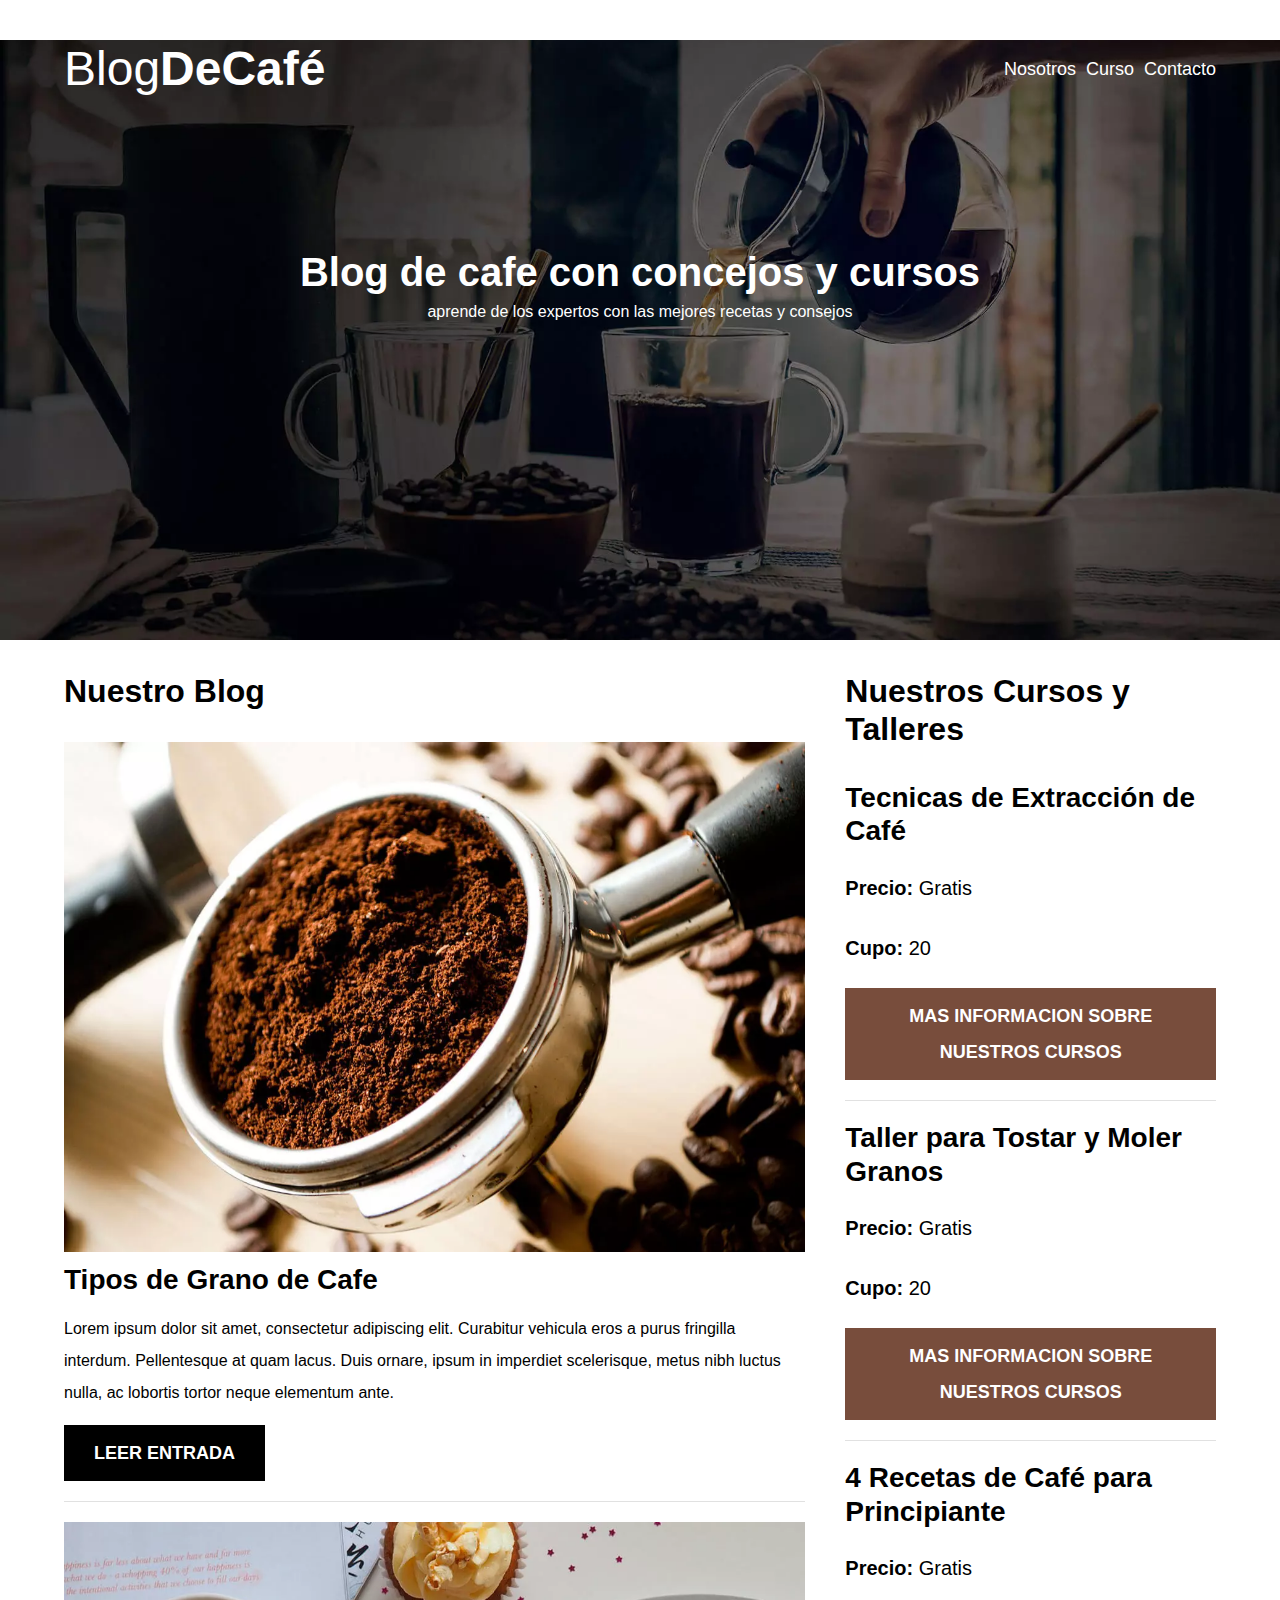
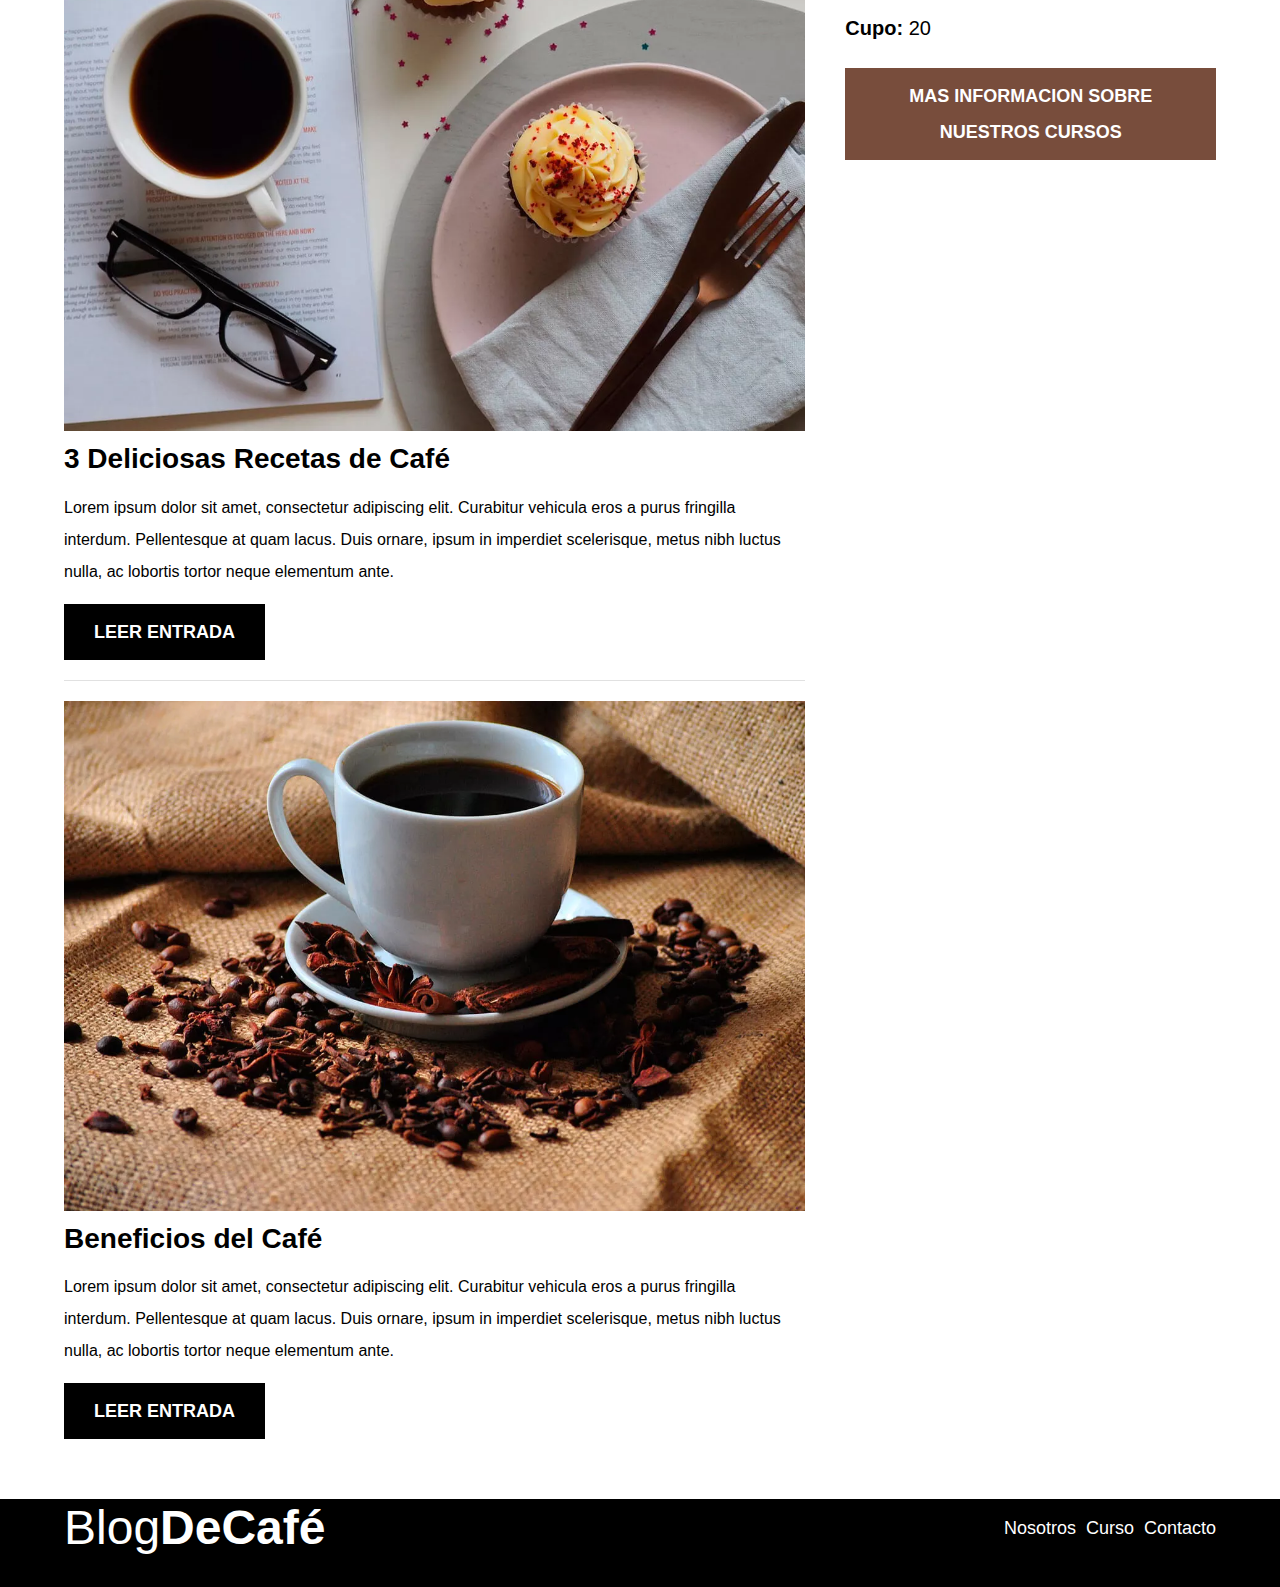
<file: index.html>
<!DOCTYPE html>
<html lang="en">

<head>
    <meta charset="UTF-8">
    <meta http-equiv="X-UA-Compatible" content="IE=edge">
    <!--dependiendo del dispositivo se escala y se adapta con viewport-->
    <meta name="viewport" content="width=device-width, initial-scale=1.0">
    <title>BlocDeCafé</title>
    <meta name="description" content="Pagina web de blog de cafe">
    <!--Prefetch-->
    <link rel="prefetch" href="nosotros.html" as="document">

    <!-- Preload-->
    <link rel="preload" href="css/normalize.css" as="style">
    <link rel="stylesheet" href="css/normalize.css">

    <link rel="preload" href="https://fonts.googleapis.com/css2?family=Open+Sans&family=PT+Sans:wght@400;700&display=swap" crossorigin="crossorigin" as="font">

    <link rel="preload" href="css/style.css" as="style">
    <link rel="stylesheet" href="css/style.css" as="style">

</head>

<body>
    <header class="header">
        <div class="contenedor">
            <div class="barra">
                <a class="logo" href="index.html">
                    <h1 class="logo__nombre no-margin centrar-texto">Blog<span class="logo__bold">DeCafé</span></h1>
                </a>
                <nav class="navegacion">
                    <a href="nosotros.html" class="navegacion__enlace">Nosotros</a>
                    <a href="cursos.html" class="navegacion__enlace">Curso</a>
                    <a href="contacto.html" class="navegacion__enlace">Contacto</a>

                </nav>

            </div>

        </div>

        <div class="header__texto">
            <h2 class="no-margin">Blog de cafe con concejos y cursos</h2>
            <p class="no-margin">aprende de los expertos con las mejores recetas y consejos</p>

        </div>

    </header>
    <div class="contenedor contenido-principal">
        <main class="entrada">
            <h3>Nuestro Blog</h3>
            <article class="entrada">
                <div class="entrada__imagen">
                    <picture>
                        <source loading="lazy" srcset="img/blog1.webp" type="image/webp">
                        <img loading="lazy" src="img/blog1.jpg" alt="imagen blog">
                    </picture>


                </div>
                <div class="entrada__contenido">
                    <h4 class="no-margin">Tipos de Grano de Cafe</h4>
                    <p>
                        Lorem ipsum dolor sit amet, consectetur adipiscing elit. Curabitur vehicula eros a purus fringilla interdum. Pellentesque at quam lacus. Duis ornare, ipsum in imperdiet scelerisque, metus nibh luctus nulla, ac lobortis tortor neque elementum ante.
                    </p>
                    <a href="entrada.html" class="boton boton--primario"> Leer Entrada </a>

                </div>

            </article>


            <article class="entrada">
                <div class="entrada__imagen">
                    <picture>
                        <source loading="lazy" srcset="img/blog2.webp" type="image/webp">
                        <img loading="lazy" src="img/blog2.jpg" alt="imagen blog">
                    </picture>

                </div>
                <div class="entrada__contenido">
                    <h4 class="no-margin">3 Deliciosas Recetas de Café</h4>
                    <p>
                        Lorem ipsum dolor sit amet, consectetur adipiscing elit. Curabitur vehicula eros a purus fringilla interdum. Pellentesque at quam lacus. Duis ornare, ipsum in imperdiet scelerisque, metus nibh luctus nulla, ac lobortis tortor neque elementum ante.
                    </p>
                    <a href="entrada.html" class="boton boton--primario"> Leer Entrada </a>

                </div>

            </article>


            <article class="entrada">
                <div class="entrada__imagen">
                    <picture>
                        <source loading="lazy" srcset="img/blog3.webp" type="image/webp">
                        <img loading="lazy" src="img/blog3.jpg" alt="imagen blog">
                    </picture>



                </div>
                <div class="entrada__contenido">
                    <h4 class="no-margin">Beneficios del Café</h4>
                    <p>
                        Lorem ipsum dolor sit amet, consectetur adipiscing elit. Curabitur vehicula eros a purus fringilla interdum. Pellentesque at quam lacus. Duis ornare, ipsum in imperdiet scelerisque, metus nibh luctus nulla, ac lobortis tortor neque elementum ante.
                    </p>
                    <a href="entrada.html" class="boton boton--primario"> Leer Entrada </a>

                </div>

            </article>

        </main>
        <aside class="sidebar">
            <h3>Nuestros Cursos y Talleres</h3>

            <ul class="cursos no-padding">
                <li class="widget-curso">
                    <h4 class="no-margin">Tecnicas de Extracción de Café</h4>
                    <p class="widget-curso__label">Precio:
                        <span class="widget-curso__info">Gratis</span>
                    </p>
                    <p class="widget-curso__label">Cupo:
                        <span class="widget-curso__info">20</span>
                    </p>
                    <a href="entrada.html" class="boton boton--secundario"> Mas Informacion sobre nuestros cursos </a>

                </li>

                <li class="widget-curso">
                    <h4 class="no-margin">Taller para Tostar y Moler Granos</h4>
                    <p class="widget-curso__label">Precio:
                        <span class="widget-curso__info">Gratis</span>
                    </p>
                    <p class="widget-curso__label">Cupo:
                        <span class="widget-curso__info">20</span>
                    </p>
                    <a href="entrada.html" class="boton boton--secundario"> Mas Informacion sobre nuestros cursos </a>

                </li>


                <li class="widget-curso">
                    <h4 class="no-margin">4 Recetas de Café para Principiante</h4>
                    <p class="widget-curso__label">Precio:
                        <span class="widget-curso__info">Gratis</span>
                    </p>
                    <p class="widget-curso__label">Cupo:
                        <span class="widget-curso__info">20</span>
                    </p>
                    <a href="entrada.html" class="boton boton--secundario"> Mas Informacion sobre nuestros cursos </a>

                </li>

            </ul>

        </aside>

    </div>
    <footer class="footer">
        <div class="contenedor">
            <div class="barra">
                <a class="logo" href="index.html">
                    <h1 class="logo__nombre no-margin centrar-texto">Blog<span class="logo__bold">DeCafé</span></h1>
                </a>
                <nav class="navegacion">
                    <a href="nosotros.html" class="navegacion__enlace">Nosotros</a>
                    <a href="cursos.html" class="navegacion__enlace">Curso</a>
                    <a href="contacto.html" class="navegacion__enlace">Contacto</a>

                </nav>

            </div>
        </div>

    </footer>

    <script src="js/modernizr.js"></script>

</body>

</html>
</file>
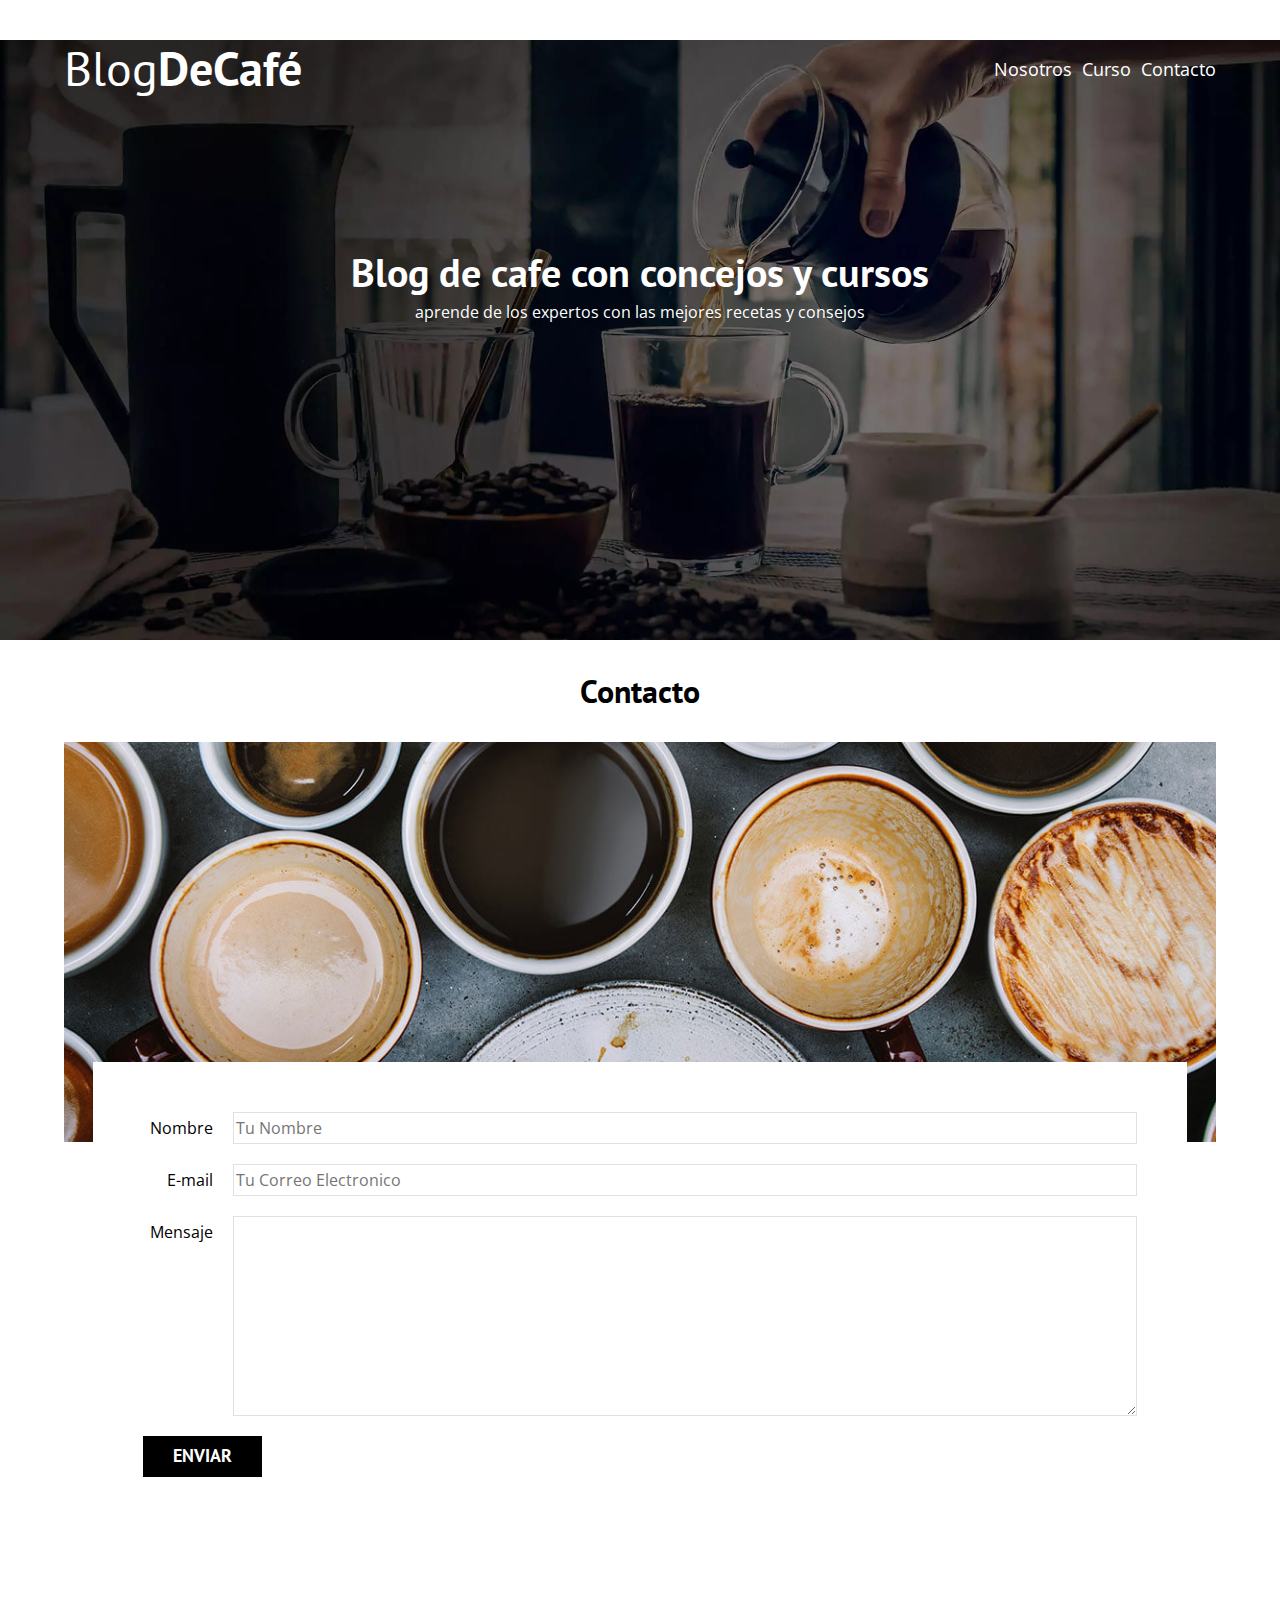
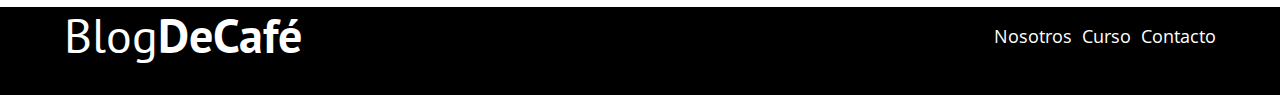
<file: contacto.html>
<!DOCTYPE html>
<html lang="en">

<head>
    <meta charset="UTF-8">
    <meta http-equiv="X-UA-Compatible" content="IE=edge">
    <meta name="viewport" content="width=device-width, initial-scale=1.0">
    <title>BlocDeCafé</title>
    <link rel="stylesheet" href="css/normalize.css">
    <link rel="preconnect" href="https://fonts.googleapis.com">
    <link rel="preconnect" href="https://fonts.gstatic.com" crossorigin>
    <link href="https://fonts.googleapis.com/css2?family=Open+Sans&family=PT+Sans:wght@400;700&display=swap" rel="stylesheet">
    <link rel="stylesheet" href="css/style.css">
</head>

<body>
    <header class="header">
        <div class="contenedor">
            <div class="barra">
                <a class="logo" href="index.html">
                    <h1 class="logo__nombre no-margin centrar-texto">Blog<span class="logo__bold">DeCafé</span></h1>
                </a>
                <nav class="navegacion">
                    <a href="nosotros.html" class="navegacion__enlace">Nosotros</a>
                    <a href="cursos.html" class="navegacion__enlace">Curso</a>
                    <a href="contacto.html" class="navegacion__enlace">Contacto</a>

                </nav>

            </div>

        </div>

        <div class="header__texto">
            <h2 class="no-margin">Blog de cafe con concejos y cursos</h2>
            <p class="no-margin">aprende de los expertos con las mejores recetas y consejos</p>

        </div>

    </header>
    <main class="contenedor">
        <h3 class="centrar-texto">Contacto</h3>

        <div class="contacto-bg"></div>

        <form class="formulario">
            <div class="campo">
                <label class="campo__label" for="nombre">Nombre</label>
                <input class="campo__field" type="text" placeholder="Tu Nombre" id="nombre">
            </div>
            <div class="campo">
                <label class="campo__label" for="email">E-mail</label>
                <input class="campo__field" type="email" placeholder="Tu Correo Electronico" id="email">
            </div>
            <div class="campo">
                <label class="campo__label" for="mensaje">Mensaje</label>
                <textarea class="campo__field campo__field--textarea" id="mensaje"></textarea>
            </div>
            <div class="campo">
                <input type="submit" value="Enviar" class="boton boton--primario">
            </div>

        </form>




    </main>
    <footer class="footer">
        <div class="contenedor">
            <div class="barra">
                <a class="logo" href="index.html">
                    <h1 class="logo__nombre no-margin centrar-texto">Blog<span class="logo__bold">DeCafé</span></h1>
                </a>
                <nav class="navegacion">
                    <a href="nosotros.html" class="navegacion__enlace">Nosotros</a>
                    <a href="cursos.html" class="navegacion__enlace">Curso</a>
                    <a href="contacto.html" class="navegacion__enlace">Contacto</a>

                </nav>

            </div>
        </div>

    </footer>
    <script src="js/modernizr.js"></script>

</body>

</html>
</file>
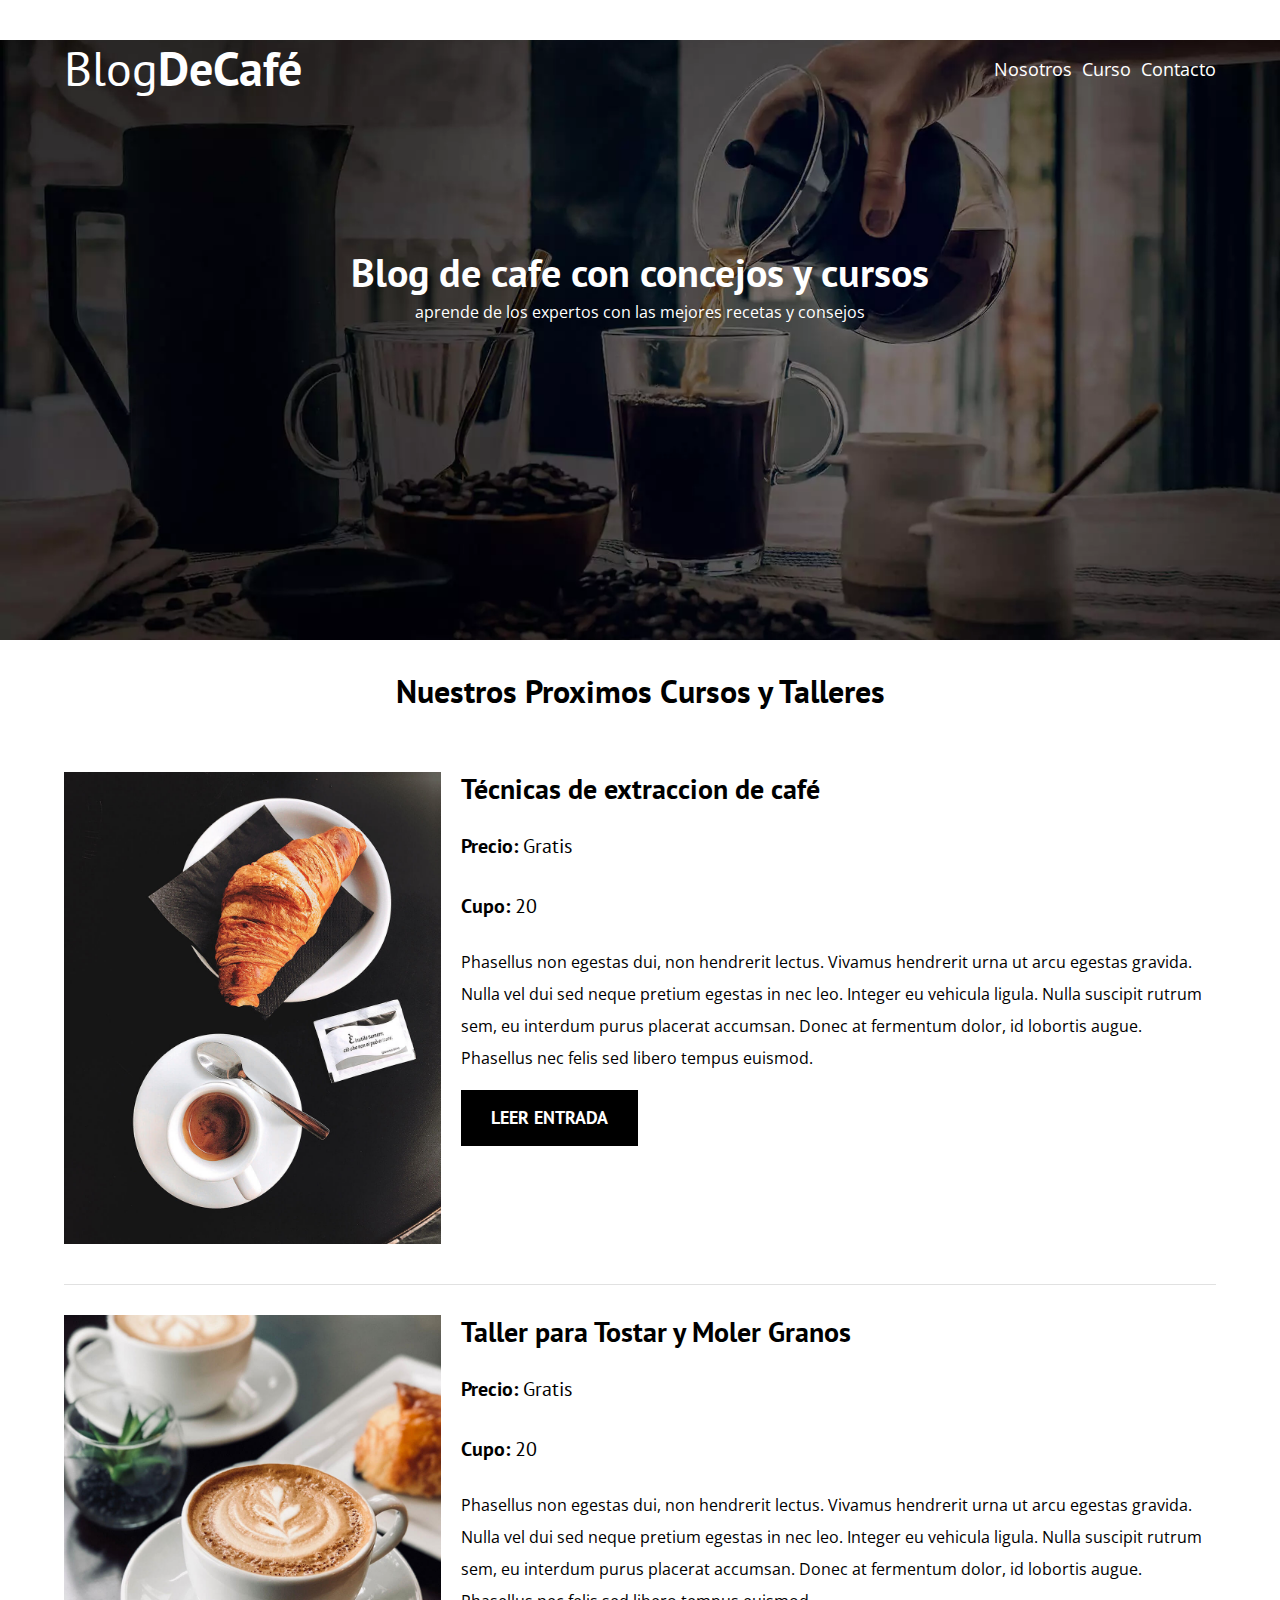
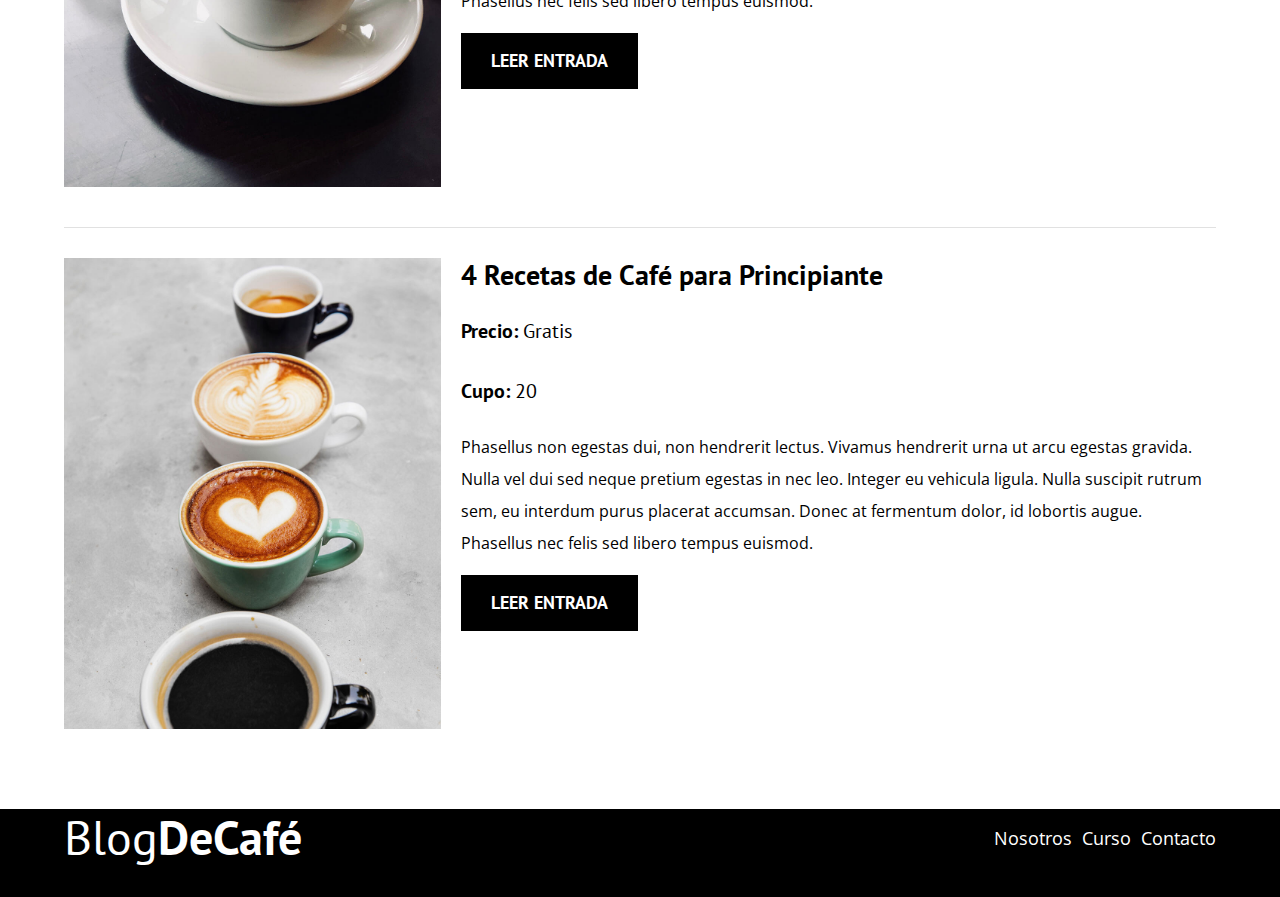
<file: cursos.html>
<!DOCTYPE html>
<html lang="en">

<head>
    <meta charset="UTF-8">
    <meta http-equiv="X-UA-Compatible" content="IE=edge">
    <meta name="viewport" content="width=device-width, initial-scale=1.0">
    <title>BlocDeCafé</title>
    <link rel="stylesheet" href="css/normalize.css">
    <link rel="preconnect" href="https://fonts.googleapis.com">
    <link rel="preconnect" href="https://fonts.gstatic.com" crossorigin>
    <link href="https://fonts.googleapis.com/css2?family=Open+Sans&family=PT+Sans:wght@400;700&display=swap" rel="stylesheet">
    <link rel="stylesheet" href="css/style.css">
</head>

<body>
    <header class="header">
        <div class="contenedor">
            <div class="barra">
                <a class="logo" href="index.html">
                    <h1 class="logo__nombre no-margin centrar-texto">Blog<span class="logo__bold">DeCafé</span></h1>
                </a>
                <nav class="navegacion">
                    <a href="nosotros.html" class="navegacion__enlace">Nosotros</a>
                    <a href="cursos.html" class="navegacion__enlace">Curso</a>
                    <a href="contacto.html" class="navegacion__enlace">Contacto</a>

                </nav>

            </div>

        </div>

        <div class="header__texto">
            <h2 class="no-margin">Blog de cafe con concejos y cursos</h2>
            <p class="no-margin">aprende de los expertos con las mejores recetas y consejos</p>

        </div>

    </header>
    <main class="contenedor">
        <h3 class="centrar-texto">Nuestros Proximos Cursos y Talleres</h3>

        <div class="curso">
            <div class="curso__imagen">
                <img src="img/curso1.jpg" alt="Imagen de curso">

            </div>

            <div class="curso__informacion">

                <h4 class="no-margin">Técnicas de extraccion de café</h4>
                <p class="curso__label">Precio:
                    <span class="curso__info">Gratis</span>
                </p>
                <p class="curso__label">Cupo:
                    <span class="curso__info">20</span>
                </p>
                <p class="curso__descripcion">
                    Phasellus non egestas dui, non hendrerit lectus. Vivamus hendrerit urna ut arcu egestas gravida. Nulla vel dui sed neque pretium egestas in nec leo. Integer eu vehicula ligula. Nulla suscipit rutrum sem, eu interdum purus placerat accumsan. Donec at fermentum
                    dolor, id lobortis augue. Phasellus nec felis sed libero tempus euismod.

                </p>
                <a href="entrada.html" class="boton boton--primario"> Leer Entrada </a>

            </div>
            <!-- .curso--informacion-->
        </div>
        <!--.curso-->

        <div class="curso">
            <div class="curso__imagen">
                <img src="img/curso2.jpg" alt="Imagen de curso">

            </div>

            <div class="curso__informacion">

                <h4 class="no-margin">Taller para Tostar y Moler Granos</h4>
                <p class="curso__label">Precio:
                    <span class="curso__info">Gratis</span>
                </p>
                <p class="curso__label">Cupo:
                    <span class="curso__info">20</span>
                </p>
                <p class="curso__descripcion">
                    Phasellus non egestas dui, non hendrerit lectus. Vivamus hendrerit urna ut arcu egestas gravida. Nulla vel dui sed neque pretium egestas in nec leo. Integer eu vehicula ligula. Nulla suscipit rutrum sem, eu interdum purus placerat accumsan. Donec at fermentum
                    dolor, id lobortis augue. Phasellus nec felis sed libero tempus euismod.

                </p>
                <a href="entrada2.html" class="boton boton--primario"> Leer Entrada </a>

            </div>
            <!-- .curso--informacion-->
        </div>
        <!--.curso-->

        <div class="curso">
            <div class="curso__imagen">
                <img src="img/curso3.jpg" alt="Imagen de curso">

            </div>

            <div class="curso__informacion">

                <h4 class="no-margin">4 Recetas de Café para Principiante</h4>
                <p class="curso__label">Precio:
                    <span class="curso__info">Gratis</span>
                </p>
                <p class="curso__label">Cupo:
                    <span class="curso__info">20</span>
                </p>
                <p class="curso__descripcion">
                    Phasellus non egestas dui, non hendrerit lectus. Vivamus hendrerit urna ut arcu egestas gravida. Nulla vel dui sed neque pretium egestas in nec leo. Integer eu vehicula ligula. Nulla suscipit rutrum sem, eu interdum purus placerat accumsan. Donec at fermentum
                    dolor, id lobortis augue. Phasellus nec felis sed libero tempus euismod.

                </p>
                <a href="entrada3.html" class="boton boton--primario"> Leer Entrada </a>

            </div>
            <!-- .curso--informacion-->
        </div>
        <!--.curso-->

    </main>
    <footer class="footer">
        <div class="contenedor">
            <div class="barra">
                <a class="logo" href="index.html">
                    <h1 class="logo__nombre no-margin centrar-texto">Blog<span class="logo__bold">DeCafé</span></h1>
                </a>
                <nav class="navegacion">
                    <a href="nosotros.html" class="navegacion__enlace">Nosotros</a>
                    <a href="cursos.html" class="navegacion__enlace">Curso</a>
                    <a href="contacto.html" class="navegacion__enlace">Contacto</a>

                </nav>

            </div>
        </div>

    </footer>
    <script src="js/modernizr.js"></script>

</body>

</html>
</file>
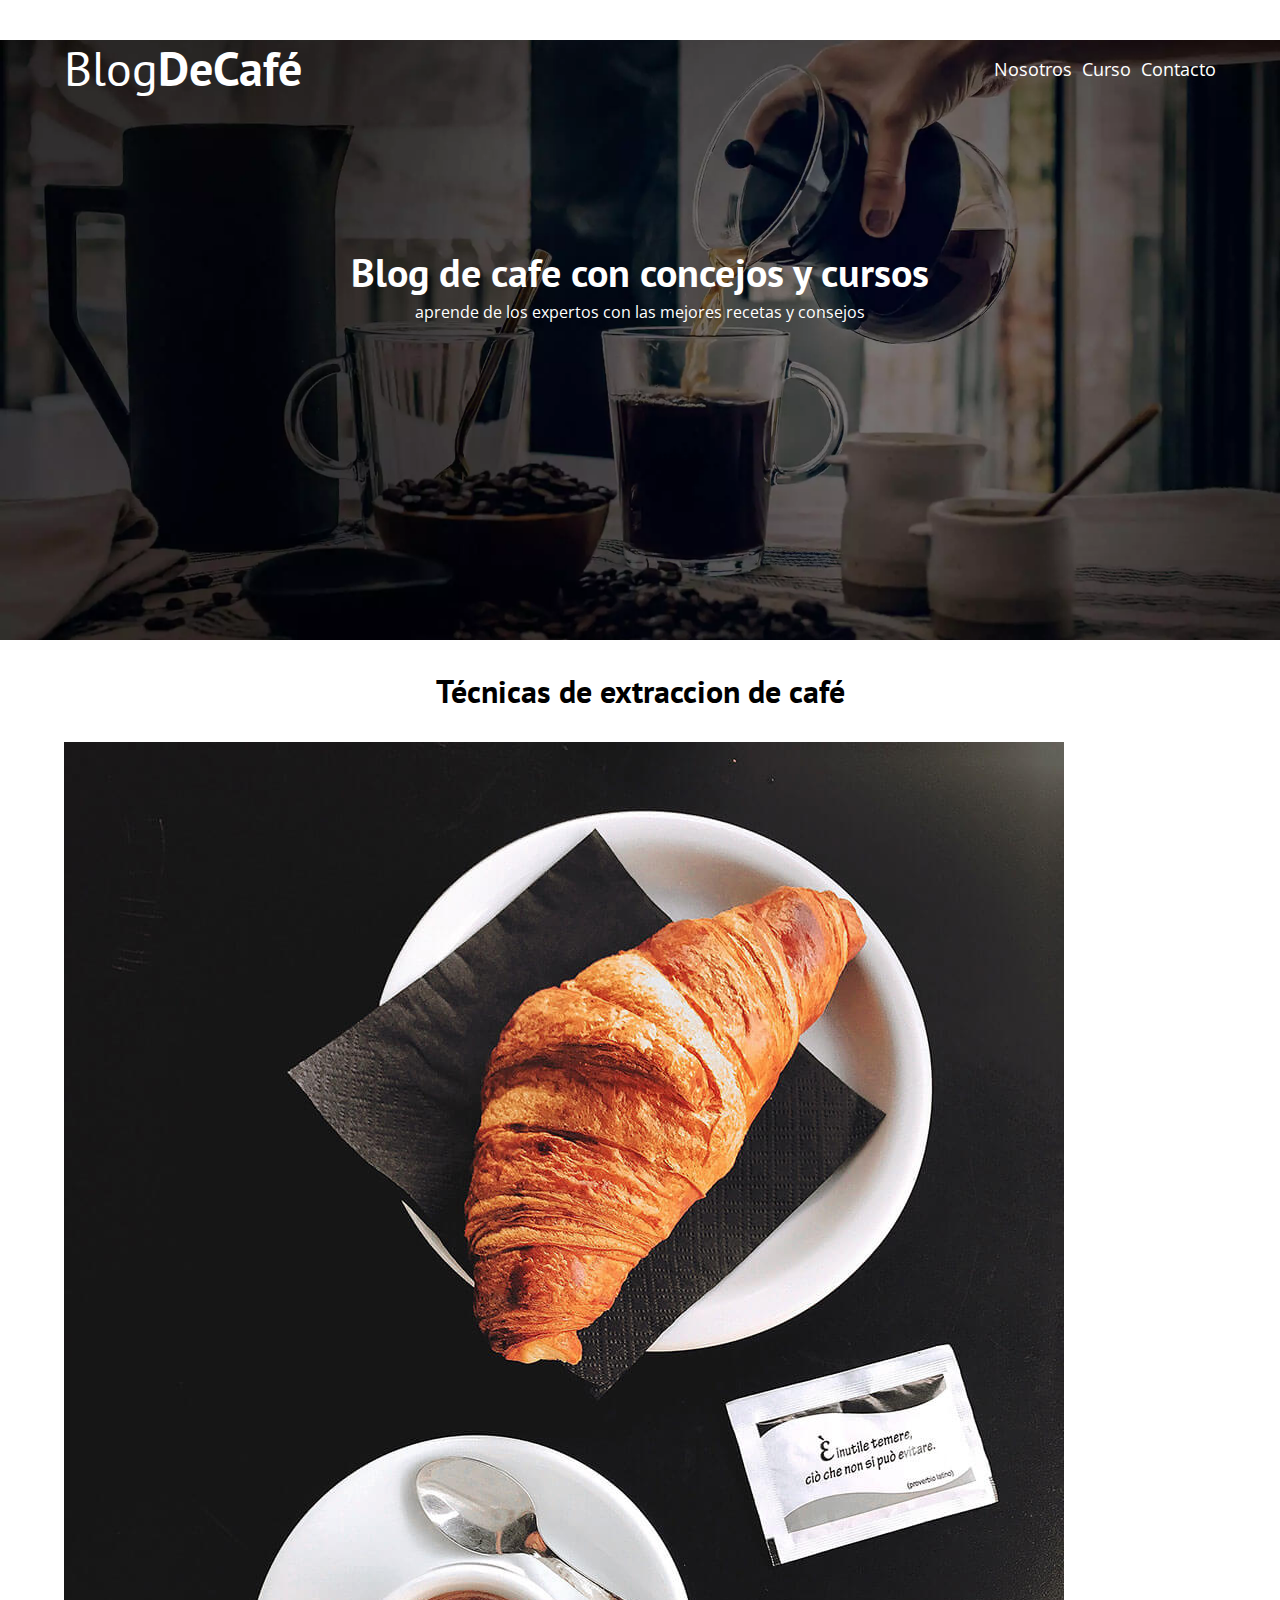
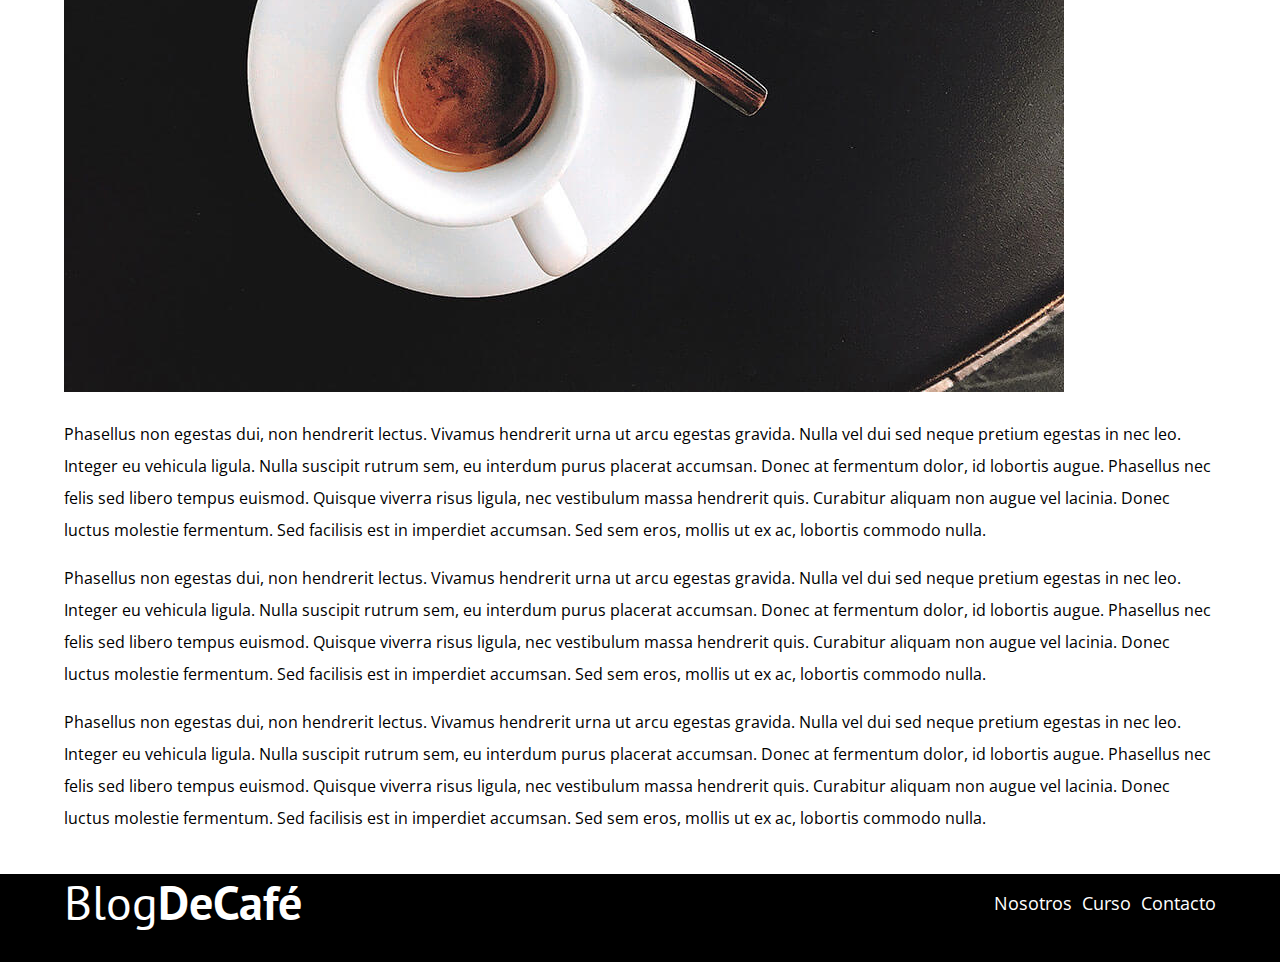
<file: entrada.html>
<!DOCTYPE html>
<html lang="en">

<head>
    <meta charset="UTF-8">
    <meta http-equiv="X-UA-Compatible" content="IE=edge">
    <meta name="viewport" content="width=device-width, initial-scale=1.0">
    <title>BlocDeCafé</title>
    <link rel="stylesheet" href="css/normalize.css">
    <link rel="preconnect" href="https://fonts.googleapis.com">
    <link rel="preconnect" href="https://fonts.gstatic.com" crossorigin>
    <link href="https://fonts.googleapis.com/css2?family=Open+Sans&family=PT+Sans:wght@400;700&display=swap" rel="stylesheet">
    <link rel="stylesheet" href="css/style.css">
</head>

<body>
    <header class="header">
        <div class="contenedor">
            <div class="barra">
                <a class="logo" href="index.html">
                    <h1 class="logo__nombre no-margin centrar-texto">Blog<span class="logo__bold">DeCafé</span></h1>
                </a>
                <nav class="navegacion">
                    <a href="nosotros.html" class="navegacion__enlace">Nosotros</a>
                    <a href="cursos.html" class="navegacion__enlace">Curso</a>
                    <a href="contacto.html" class="navegacion__enlace">Contacto</a>

                </nav>

            </div>

        </div>

        <div class="header__texto">
            <h2 class="no-margin">Blog de cafe con concejos y cursos</h2>
            <p class="no-margin">aprende de los expertos con las mejores recetas y consejos</p>

        </div>

    </header>
    <main class="contenedor">
        <h3 class="centrar-texto">Técnicas de extraccion de café</h3>
        <img src="img/curso1.jpg" alt="imagen delo blog">

        <p>
            Phasellus non egestas dui, non hendrerit lectus. Vivamus hendrerit urna ut arcu egestas gravida. Nulla vel dui sed neque pretium egestas in nec leo. Integer eu vehicula ligula. Nulla suscipit rutrum sem, eu interdum purus placerat accumsan. Donec at fermentum
            dolor, id lobortis augue. Phasellus nec felis sed libero tempus euismod. Quisque viverra risus ligula, nec vestibulum massa hendrerit quis. Curabitur aliquam non augue vel lacinia. Donec luctus molestie fermentum. Sed facilisis est in imperdiet
            accumsan. Sed sem eros, mollis ut ex ac, lobortis commodo nulla.
        </p>
        <p>
            Phasellus non egestas dui, non hendrerit lectus. Vivamus hendrerit urna ut arcu egestas gravida. Nulla vel dui sed neque pretium egestas in nec leo. Integer eu vehicula ligula. Nulla suscipit rutrum sem, eu interdum purus placerat accumsan. Donec at fermentum
            dolor, id lobortis augue. Phasellus nec felis sed libero tempus euismod. Quisque viverra risus ligula, nec vestibulum massa hendrerit quis. Curabitur aliquam non augue vel lacinia. Donec luctus molestie fermentum. Sed facilisis est in imperdiet
            accumsan. Sed sem eros, mollis ut ex ac, lobortis commodo nulla.
        </p>
        <p>
            Phasellus non egestas dui, non hendrerit lectus. Vivamus hendrerit urna ut arcu egestas gravida. Nulla vel dui sed neque pretium egestas in nec leo. Integer eu vehicula ligula. Nulla suscipit rutrum sem, eu interdum purus placerat accumsan. Donec at fermentum
            dolor, id lobortis augue. Phasellus nec felis sed libero tempus euismod. Quisque viverra risus ligula, nec vestibulum massa hendrerit quis. Curabitur aliquam non augue vel lacinia. Donec luctus molestie fermentum. Sed facilisis est in imperdiet
            accumsan. Sed sem eros, mollis ut ex ac, lobortis commodo nulla.
        </p>




    </main>
    <footer class="footer">
        <div class="contenedor">
            <div class="barra">
                <a class="logo" href="index.html">
                    <h1 class="logo__nombre no-margin centrar-texto">Blog<span class="logo__bold">DeCafé</span></h1>
                </a>
                <nav class="navegacion">
                    <a href="nosotros.html" class="navegacion__enlace">Nosotros</a>
                    <a href="cursos.html" class="navegacion__enlace">Curso</a>
                    <a href="contacto.html" class="navegacion__enlace">Contacto</a>

                </nav>

            </div>
        </div>

    </footer>
    <script src="js/modernizr.js"></script>

</body>

</html>
</file>
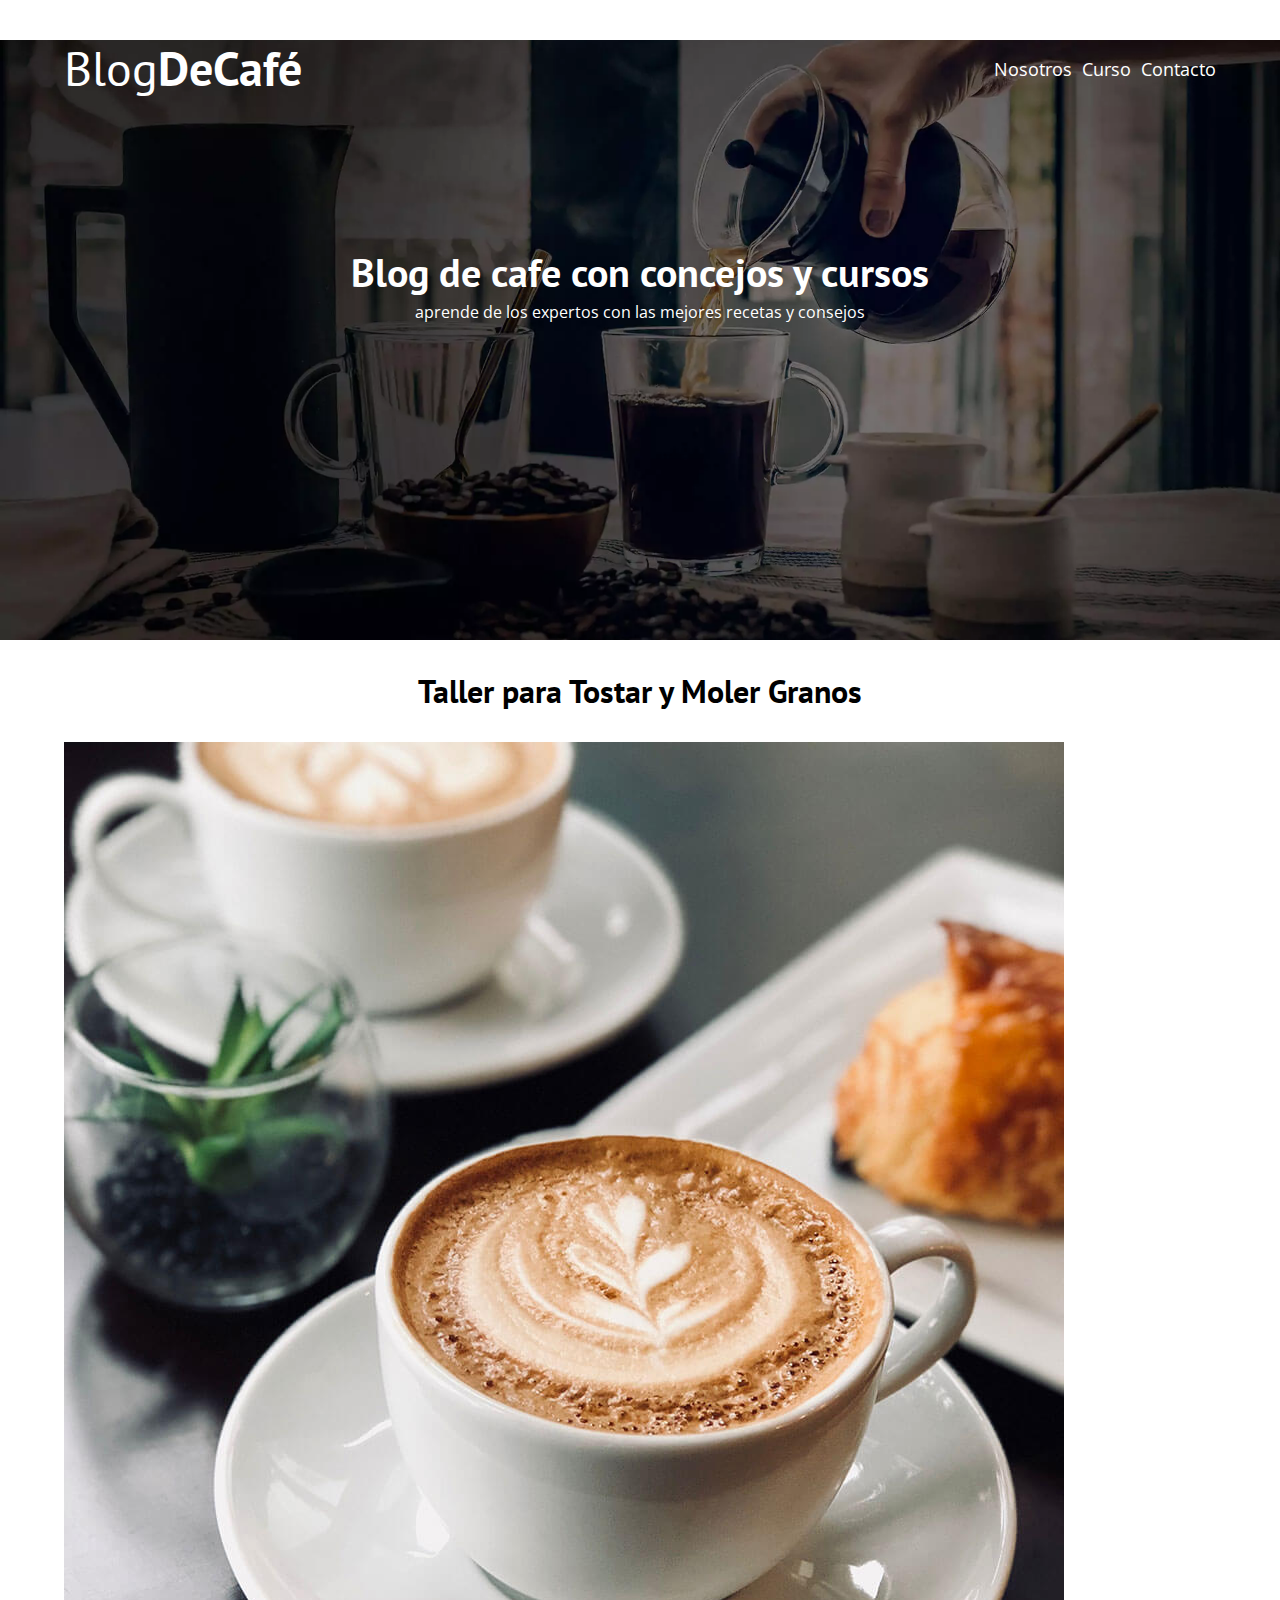
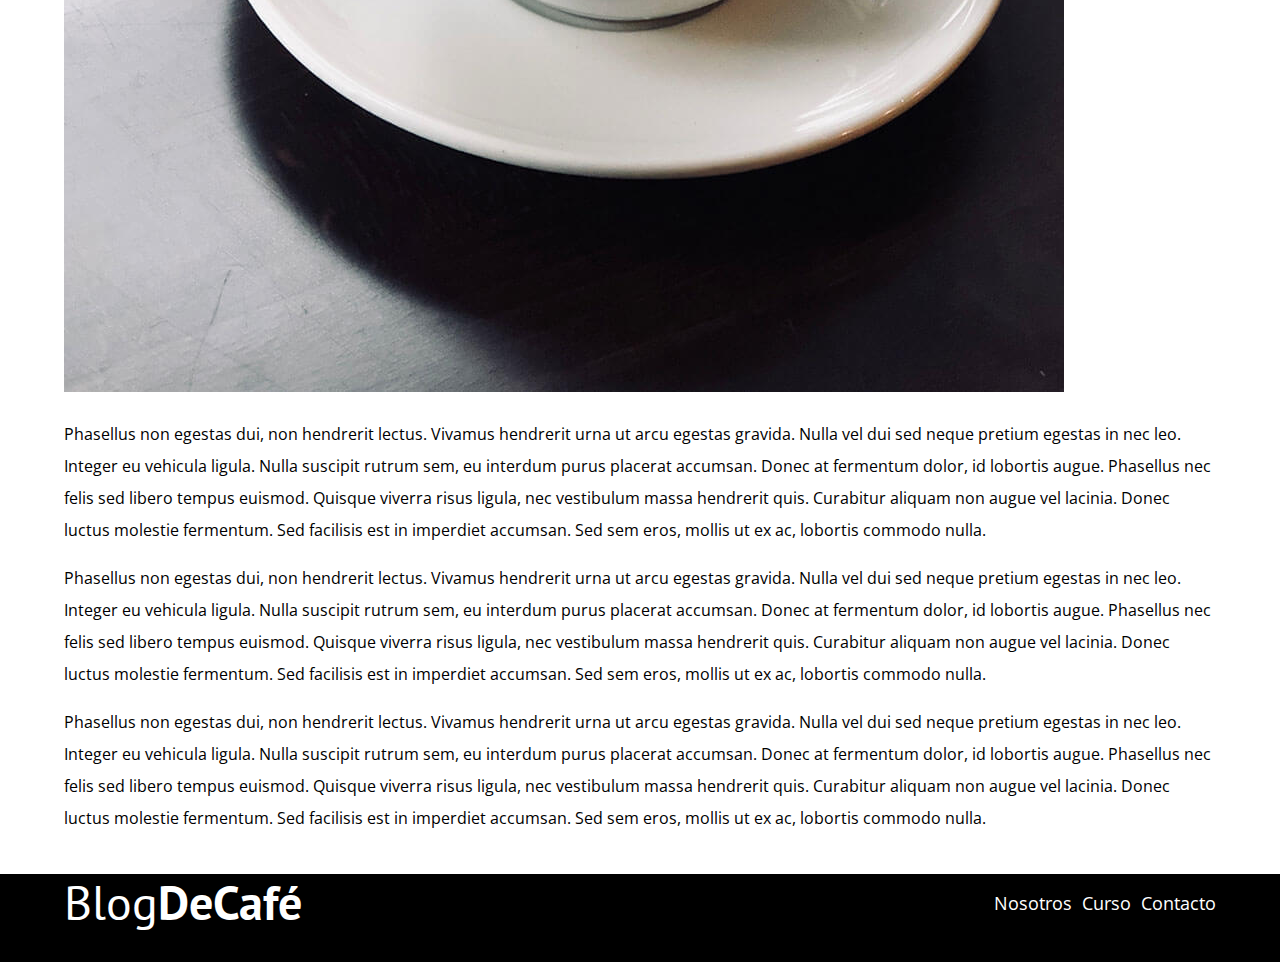
<file: entrada2.html>
<!DOCTYPE html>
<html lang="en">

<head>
    <meta charset="UTF-8">
    <meta http-equiv="X-UA-Compatible" content="IE=edge">
    <meta name="viewport" content="width=device-width, initial-scale=1.0">
    <title>BlocDeCafé</title>
    <link rel="stylesheet" href="css/normalize.css">
    <link rel="preconnect" href="https://fonts.googleapis.com">
    <link rel="preconnect" href="https://fonts.gstatic.com" crossorigin>
    <link href="https://fonts.googleapis.com/css2?family=Open+Sans&family=PT+Sans:wght@400;700&display=swap" rel="stylesheet">
    <link rel="stylesheet" href="css/style.css">
</head>

<body>
    <header class="header">
        <div class="contenedor">
            <div class="barra">
                <a class="logo" href="index.html">
                    <h1 class="logo__nombre no-margin centrar-texto">Blog<span class="logo__bold">DeCafé</span></h1>
                </a>
                <nav class="navegacion">
                    <a href="nosotros.html" class="navegacion__enlace">Nosotros</a>
                    <a href="cursos.html" class="navegacion__enlace">Curso</a>
                    <a href="contacto.html" class="navegacion__enlace">Contacto</a>

                </nav>

            </div>

        </div>

        <div class="header__texto">
            <h2 class="no-margin">Blog de cafe con concejos y cursos</h2>
            <p class="no-margin">aprende de los expertos con las mejores recetas y consejos</p>

        </div>

    </header>
    <main class="contenedor">
        <h3 class="centrar-texto">Taller para Tostar y Moler Granos</h3>
        <img src="img/curso2.jpg" alt="imagen delo blog">

        <p>
            Phasellus non egestas dui, non hendrerit lectus. Vivamus hendrerit urna ut arcu egestas gravida. Nulla vel dui sed neque pretium egestas in nec leo. Integer eu vehicula ligula. Nulla suscipit rutrum sem, eu interdum purus placerat accumsan. Donec at fermentum
            dolor, id lobortis augue. Phasellus nec felis sed libero tempus euismod. Quisque viverra risus ligula, nec vestibulum massa hendrerit quis. Curabitur aliquam non augue vel lacinia. Donec luctus molestie fermentum. Sed facilisis est in imperdiet
            accumsan. Sed sem eros, mollis ut ex ac, lobortis commodo nulla.
        </p>
        <p>
            Phasellus non egestas dui, non hendrerit lectus. Vivamus hendrerit urna ut arcu egestas gravida. Nulla vel dui sed neque pretium egestas in nec leo. Integer eu vehicula ligula. Nulla suscipit rutrum sem, eu interdum purus placerat accumsan. Donec at fermentum
            dolor, id lobortis augue. Phasellus nec felis sed libero tempus euismod. Quisque viverra risus ligula, nec vestibulum massa hendrerit quis. Curabitur aliquam non augue vel lacinia. Donec luctus molestie fermentum. Sed facilisis est in imperdiet
            accumsan. Sed sem eros, mollis ut ex ac, lobortis commodo nulla.
        </p>
        <p>
            Phasellus non egestas dui, non hendrerit lectus. Vivamus hendrerit urna ut arcu egestas gravida. Nulla vel dui sed neque pretium egestas in nec leo. Integer eu vehicula ligula. Nulla suscipit rutrum sem, eu interdum purus placerat accumsan. Donec at fermentum
            dolor, id lobortis augue. Phasellus nec felis sed libero tempus euismod. Quisque viverra risus ligula, nec vestibulum massa hendrerit quis. Curabitur aliquam non augue vel lacinia. Donec luctus molestie fermentum. Sed facilisis est in imperdiet
            accumsan. Sed sem eros, mollis ut ex ac, lobortis commodo nulla.
        </p>




    </main>
    <footer class="footer">
        <div class="contenedor">
            <div class="barra">
                <a class="logo" href="index.html">
                    <h1 class="logo__nombre no-margin centrar-texto">Blog<span class="logo__bold">DeCafé</span></h1>
                </a>
                <nav class="navegacion">
                    <a href="nosotros.html" class="navegacion__enlace">Nosotros</a>
                    <a href="cursos.html" class="navegacion__enlace">Curso</a>
                    <a href="contacto.html" class="navegacion__enlace">Contacto</a>

                </nav>

            </div>
        </div>

    </footer>
    <script src="js/modernizr.js"></script>

</body>

</html>
</file>
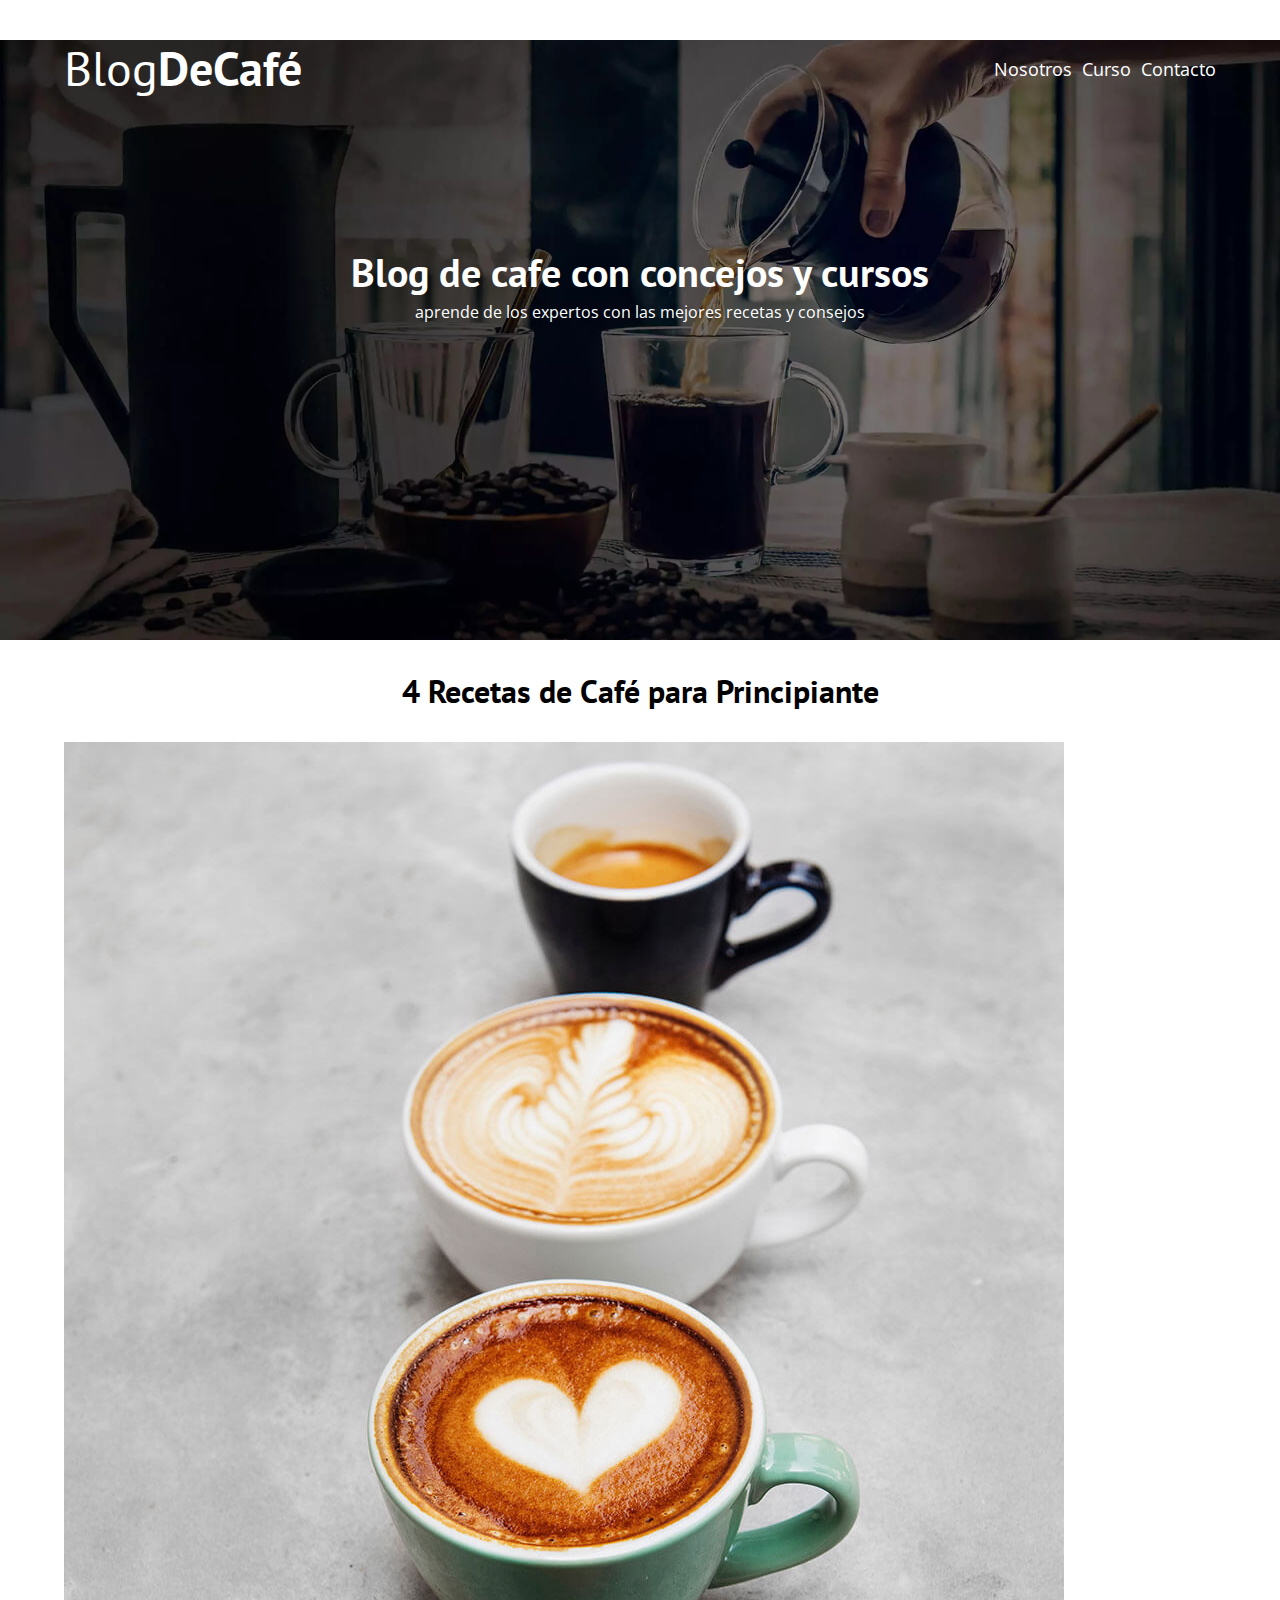
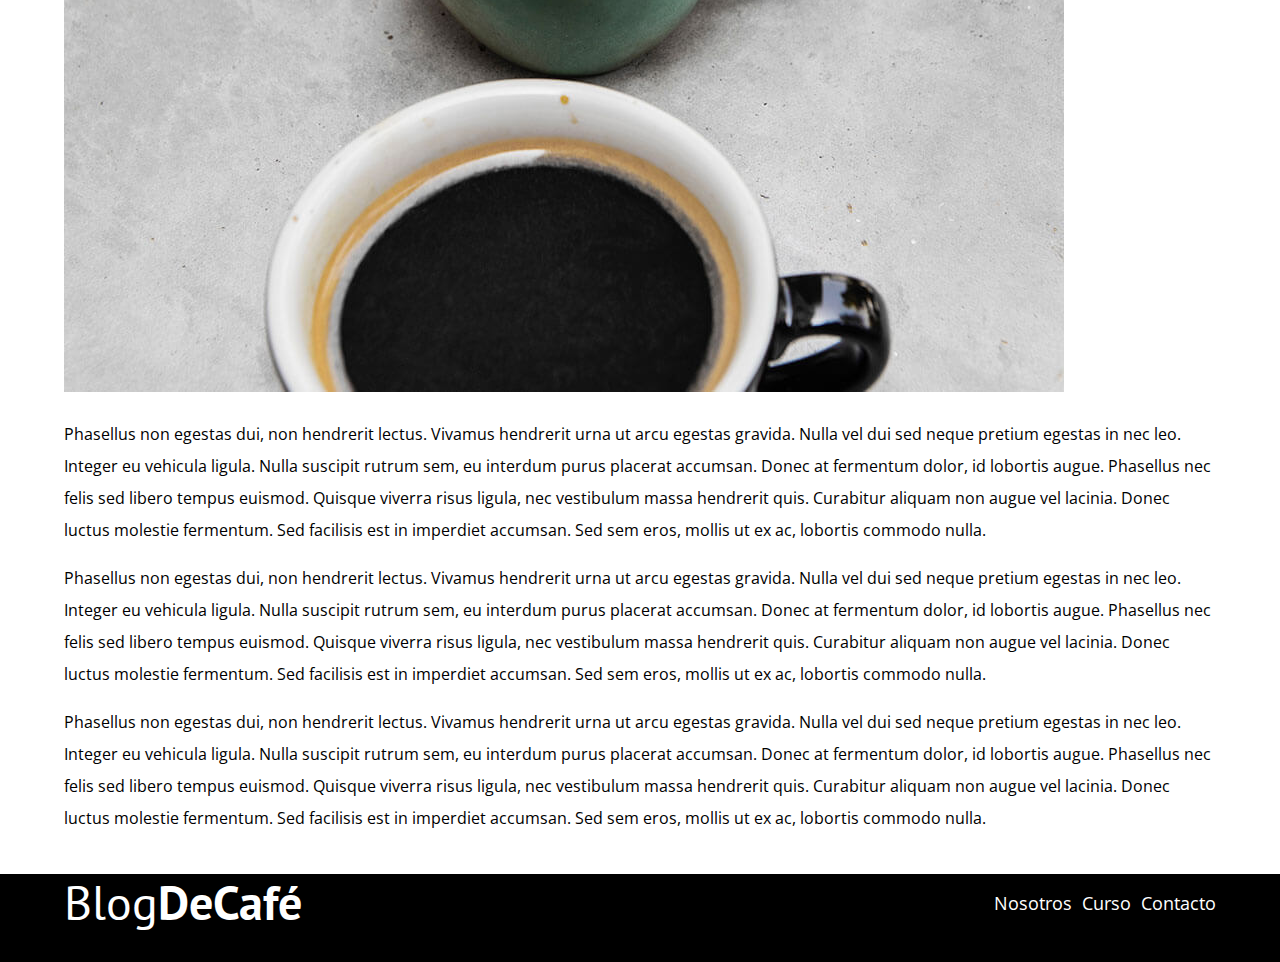
<file: entrada3.html>
<!DOCTYPE html>
<html lang="en">

<head>
    <meta charset="UTF-8">
    <meta http-equiv="X-UA-Compatible" content="IE=edge">
    <meta name="viewport" content="width=device-width, initial-scale=1.0">
    <title>BlocDeCafé</title>
    <link rel="stylesheet" href="css/normalize.css">
    <link rel="preconnect" href="https://fonts.googleapis.com">
    <link rel="preconnect" href="https://fonts.gstatic.com" crossorigin>
    <link href="https://fonts.googleapis.com/css2?family=Open+Sans&family=PT+Sans:wght@400;700&display=swap" rel="stylesheet">
    <link rel="stylesheet" href="css/style.css">
</head>

<body>
    <header class="header">
        <div class="contenedor">
            <div class="barra">
                <a class="logo" href="index.html">
                    <h1 class="logo__nombre no-margin centrar-texto">Blog<span class="logo__bold">DeCafé</span></h1>
                </a>
                <nav class="navegacion">
                    <a href="nosotros.html" class="navegacion__enlace">Nosotros</a>
                    <a href="cursos.html" class="navegacion__enlace">Curso</a>
                    <a href="contacto.html" class="navegacion__enlace">Contacto</a>

                </nav>

            </div>

        </div>

        <div class="header__texto">
            <h2 class="no-margin">Blog de cafe con concejos y cursos</h2>
            <p class="no-margin">aprende de los expertos con las mejores recetas y consejos</p>

        </div>

    </header>
    <main class="contenedor">
        <h3 class="centrar-texto">4 Recetas de Café para Principiante</h3>
        <img src="img/curso3.jpg" alt="imagen delo blog">

        <p>
            Phasellus non egestas dui, non hendrerit lectus. Vivamus hendrerit urna ut arcu egestas gravida. Nulla vel dui sed neque pretium egestas in nec leo. Integer eu vehicula ligula. Nulla suscipit rutrum sem, eu interdum purus placerat accumsan. Donec at fermentum
            dolor, id lobortis augue. Phasellus nec felis sed libero tempus euismod. Quisque viverra risus ligula, nec vestibulum massa hendrerit quis. Curabitur aliquam non augue vel lacinia. Donec luctus molestie fermentum. Sed facilisis est in imperdiet
            accumsan. Sed sem eros, mollis ut ex ac, lobortis commodo nulla.
        </p>
        <p>
            Phasellus non egestas dui, non hendrerit lectus. Vivamus hendrerit urna ut arcu egestas gravida. Nulla vel dui sed neque pretium egestas in nec leo. Integer eu vehicula ligula. Nulla suscipit rutrum sem, eu interdum purus placerat accumsan. Donec at fermentum
            dolor, id lobortis augue. Phasellus nec felis sed libero tempus euismod. Quisque viverra risus ligula, nec vestibulum massa hendrerit quis. Curabitur aliquam non augue vel lacinia. Donec luctus molestie fermentum. Sed facilisis est in imperdiet
            accumsan. Sed sem eros, mollis ut ex ac, lobortis commodo nulla.
        </p>
        <p>
            Phasellus non egestas dui, non hendrerit lectus. Vivamus hendrerit urna ut arcu egestas gravida. Nulla vel dui sed neque pretium egestas in nec leo. Integer eu vehicula ligula. Nulla suscipit rutrum sem, eu interdum purus placerat accumsan. Donec at fermentum
            dolor, id lobortis augue. Phasellus nec felis sed libero tempus euismod. Quisque viverra risus ligula, nec vestibulum massa hendrerit quis. Curabitur aliquam non augue vel lacinia. Donec luctus molestie fermentum. Sed facilisis est in imperdiet
            accumsan. Sed sem eros, mollis ut ex ac, lobortis commodo nulla.
        </p>




    </main>
    <footer class="footer">
        <div class="contenedor">
            <div class="barra">
                <a class="logo" href="index.html">
                    <h1 class="logo__nombre no-margin centrar-texto">Blog<span class="logo__bold">DeCafé</span></h1>
                </a>
                <nav class="navegacion">
                    <a href="nosotros.html" class="navegacion__enlace">Nosotros</a>
                    <a href="cursos.html" class="navegacion__enlace">Curso</a>
                    <a href="contacto.html" class="navegacion__enlace">Contacto</a>

                </nav>

            </div>
        </div>

    </footer>
    <script src="js/modernizr.js"></script>

</body>

</html>
</file>
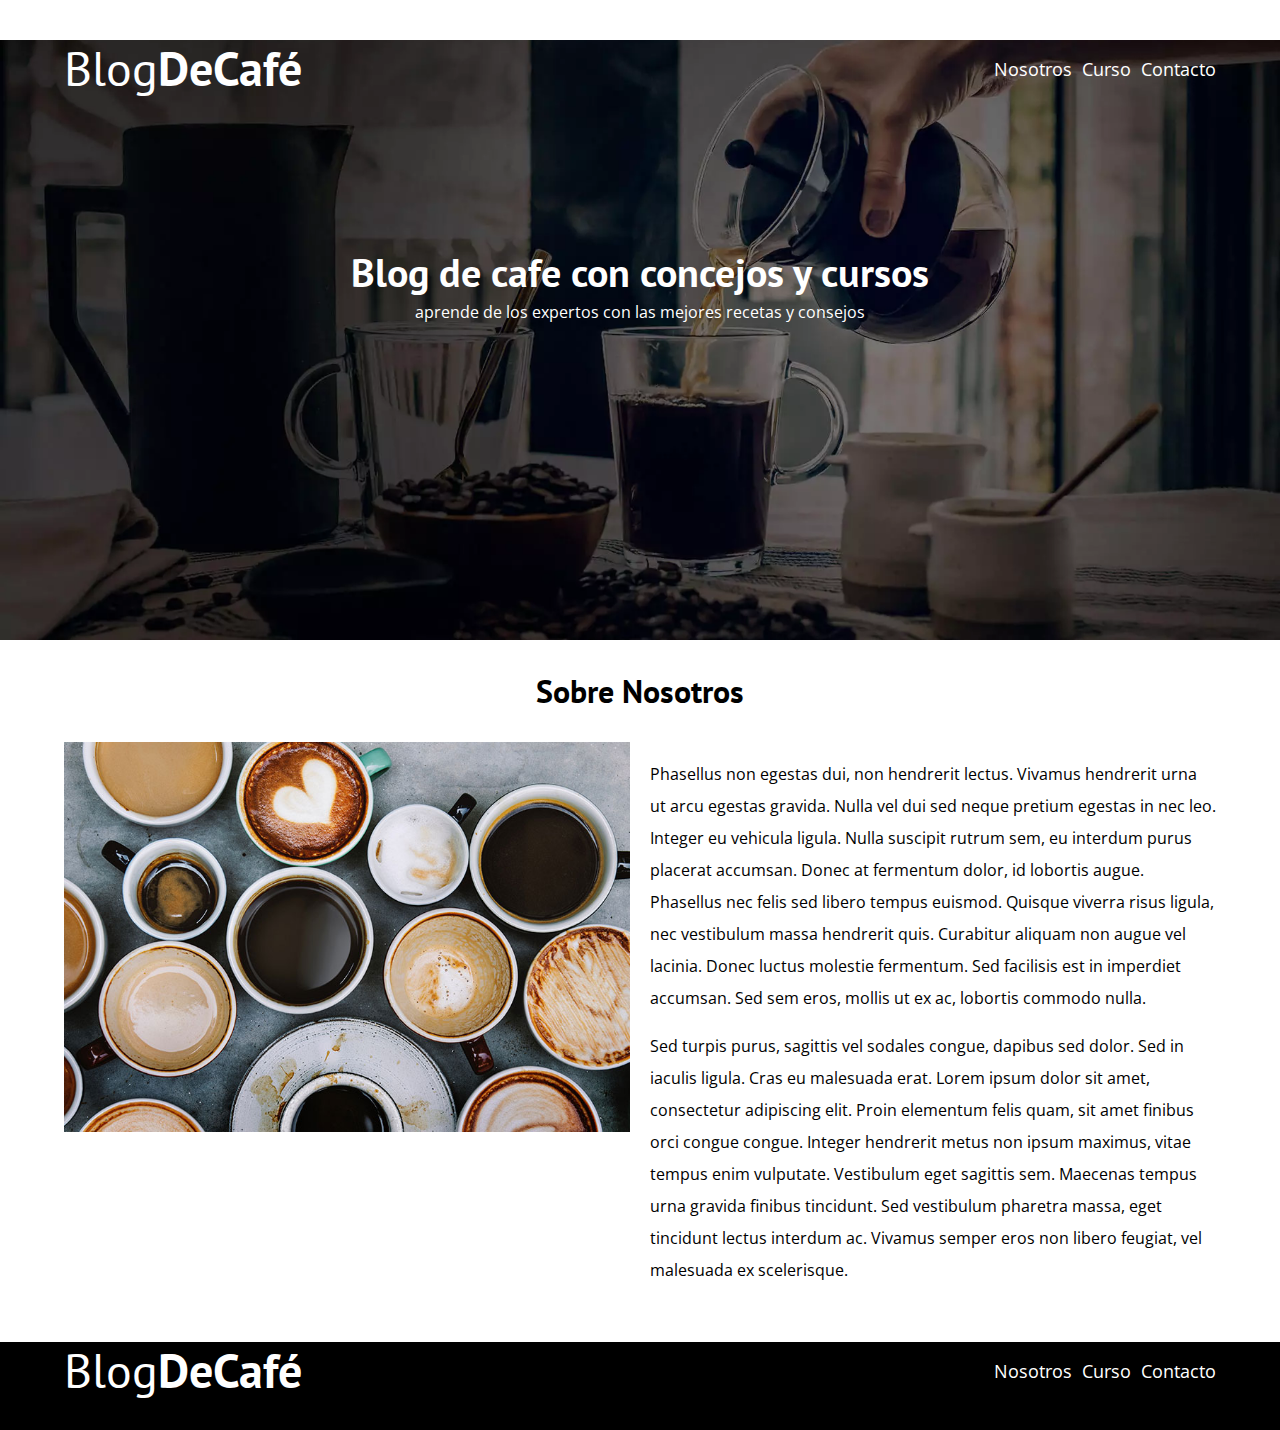
<file: nosotros.html>
<!DOCTYPE html>
<html lang="en">

<head>
    <meta charset="UTF-8">
    <meta http-equiv="X-UA-Compatible" content="IE=edge">
    <meta name="viewport" content="width=device-width, initial-scale=1.0">
    <title>BlocDeCafé</title>
    <link rel="stylesheet" href="css/normalize.css">
    <link rel="preconnect" href="https://fonts.googleapis.com">
    <link rel="preconnect" href="https://fonts.gstatic.com" crossorigin>
    <link href="https://fonts.googleapis.com/css2?family=Open+Sans&family=PT+Sans:wght@400;700&display=swap" rel="stylesheet">
    <link rel="stylesheet" href="css/style.css">
</head>

<body>
    <header class="header">
        <div class="contenedor">
            <div class="barra">
                <a class="logo" href="index.html">
                    <h1 class="logo__nombre no-margin centrar-texto">Blog<span class="logo__bold">DeCafé</span></h1>
                </a>
                <nav class="navegacion">
                    <a href="nosotros.html" class="navegacion__enlace">Nosotros</a>
                    <a href="cursos.html" class="navegacion__enlace">Curso</a>
                    <a href="contacto.html" class="navegacion__enlace">Contacto</a>

                </nav>

            </div>

        </div>

        <div class="header__texto">
            <h2 class="no-margin">Blog de cafe con concejos y cursos</h2>
            <p class="no-margin">aprende de los expertos con las mejores recetas y consejos</p>

        </div>

    </header>
    <main class="contenedor">
        <h3 class="centrar-texto">Sobre Nosotros</h3>

        <div class="sobre-nosotros">
            <div class="sobre-nosotros__imagen">
                <img src="img/nosotros.jpg" alt="imagen nosotros">

            </div>
            <div class="sobre-nosotros__texto">
                <p>
                    Phasellus non egestas dui, non hendrerit lectus. Vivamus hendrerit urna ut arcu egestas gravida. Nulla vel dui sed neque pretium egestas in nec leo. Integer eu vehicula ligula. Nulla suscipit rutrum sem, eu interdum purus placerat accumsan. Donec at fermentum
                    dolor, id lobortis augue. Phasellus nec felis sed libero tempus euismod. Quisque viverra risus ligula, nec vestibulum massa hendrerit quis. Curabitur aliquam non augue vel lacinia. Donec luctus molestie fermentum. Sed facilisis est
                    in imperdiet accumsan. Sed sem eros, mollis ut ex ac, lobortis commodo nulla.
                </p>
                <p>
                    Sed turpis purus, sagittis vel sodales congue, dapibus sed dolor. Sed in iaculis ligula. Cras eu malesuada erat. Lorem ipsum dolor sit amet, consectetur adipiscing elit. Proin elementum felis quam, sit amet finibus orci congue congue. Integer hendrerit
                    metus non ipsum maximus, vitae tempus enim vulputate. Vestibulum eget sagittis sem. Maecenas tempus urna gravida finibus tincidunt. Sed vestibulum pharetra massa, eget tincidunt lectus interdum ac. Vivamus semper eros non libero feugiat,
                    vel malesuada ex scelerisque.
                </p>

            </div>
        </div>


    </main>
    <footer class="footer">
        <div class="contenedor">
            <div class="barra">
                <a class="logo" href="index.html">
                    <h1 class="logo__nombre no-margin centrar-texto">Blog<span class="logo__bold">DeCafé</span></h1>
                </a>
                <nav class="navegacion">
                    <a href="nosotros.html" class="navegacion__enlace">Nosotros</a>
                    <a href="cursos.html" class="navegacion__enlace">Curso</a>
                    <a href="contacto.html" class="navegacion__enlace">Contacto</a>

                </nav>

            </div>
        </div>

    </footer>
    <script src="js/modernizr.js"></script>

</body>

</html>
</file>
<file: css/style.css>
:root {
    --fuenteHeading: 'PT Sans', sans-serif;
    --fuenteParrafos: 'Open Sans', sans-serif;
    --primario: #784D3C;
    --gris: #e1e1e1;
    --blanco: #ffffff;
    --negro: #000000;
}

html {
    box-sizing: border-box;
    font-size: 62.5%;
    /* 1rem = 10px*/
}

*,
*::before,
*::after {
    box-sizing: inherit;
    /* heredar del padre  */
}

body {
    font-family: var(--fuenteParrafos);
    font-size: 1.6rem;
    line-height: 2;
}


/*  Globales  */

.contenedor {
    max-width: 120rem;
    width: 90%;
    margin: 0 auto;
    /*  para centrar el contenido horizontalmente  */
}

a {
    text-decoration: none;
}

h1,
h2,
h3,
h4 {
    font-family: var(--fuenteHeading);
    line-height: 1.2;
}

h1 {
    font-size: 4.8rem;
}

h2 {
    font-size: 4rem;
}

h3 {
    font-size: 3.2rem;
}

h4 {
    font-size: 2.8rem;
}

img {
    max-width: 100%;
}


/** Utilidad   **/

.no-margin {
    margin: 0;
}

.no-padding {
    padding: 0;
}

.centrar-texto {
    text-align: center;
}


/*   Header  */

.webp .header {
    background-image: url(../img/banner.webp);
}

.no-webp .header {
    background-image: url(../img/banner.jpg);
}

.header {
    height: 60rem;
    background-size: cover;
    background-repeat: no-repeat;
    background-position: center center;
}

.header__texto {
    text-align: center;
    color: var(--blanco);
    margin-top: 15rem;
}

@media (min-width: 768px) {
    .header__Texto {
        margin-top: 7rem;
    }
}

.barra {
    margin-top: 4rem;
}

@media (min-width:768px) {
    .barra {
        display: flex;
        justify-content: space-between;
        align-items: center;
        gap: 2rem;
    }
}

.logo {
    color: var(--blanco);
}

.logo__nombre {
    font-weight: normal;
}

.logo__bold {
    font-weight: bold;
}

@media (min-width: 768px) {
    .navegacion {
        display: flex;
        gap: 1rem;
    }
}

.navegacion__enlace {
    display: block;
    text-align: center;
    font-size: 1.8rem;
    color: var(--blanco);
}

@media (min-width: 768px) {
    .contenido-principal {
        display: grid;
        grid-template-columns: 2fr 1fr;
        column-gap: 4rem;
    }
}

.entrada {
    border-bottom: 1px solid var(--gris);
    margin-bottom: 2rem;
}

.entrada:last-of-type {
    border: none;
    margin-bottom: 0;
}

.boton {
    display: block;
    font-family: var(--fuenteHeading);
    color: var(--blanco);
    text-align: center;
    padding: 1rem 3rem;
    font-size: 1.8rem;
    text-transform: uppercase;
    font-weight: 700;
    margin-bottom: 2rem;
    border: none;
}

@media (min-width: 768px) {
    .boton {
        display: inline-block;
    }
}

.boton:hover {
    cursor: pointer;
}

.boton--primario {
    background-color: var(--negro);
}

.boton--secundario {
    background-color: var(--primario)
}

.cursos {
    list-style: none;
}

.widget-curso {
    border-bottom: 1px solid var(--gris);
    margin-bottom: 2rem;
}

.widget-curso:last-of-type {
    border: none;
    margin-bottom: 0;
}

.widget-curso__label {
    font-family: var(--fuenteHeading);
    font-weight: bold;
}

.widget-curso__info {
    font-weight: 400;
}

.widget-curso__label,
.widget-curso__info {
    font-size: 2rem;
}

.footer {
    background-color: var(--negro);
    padding-bottom: 3rem;
    margin-top: 4rem;
}

.navegacion__enlace:hover {
    font-size: 2.2rem
}


/**  Sobre Nosotros  **/

@media (min-width: 768px) {
    .sobre-nosotros {
        display: flex;
        justify-content: space-between;
    }
    .sobre-nosotros__imagen,
    .sobre-nosotros__texto {
        flex-basis: calc(50% - 1rem);
    }
    /** estilo en grid seria asi
    .sobre-nosotros{
        display:grid;
        grid-template-columns: repeat(2,1fr);
        column-gap: 2rem;
    }
    
    **/
}


/** Curso **/

.curso {
    padding: 3rem 0;
    border-bottom: 1px solid var(--gris);
}

@media (min-width: 768px) {
    .curso {
        display: grid;
        grid-template-columns: 1fr 2fr;
        column-gap: 2rem;
    }
}

.curso:last-of-type {
    border: none;
}

.curso__label {
    font-family: var(--fuenteHeading);
    font-weight: bold;
}

.curso__info {
    font-weight: 400;
}

.curso__label,
.curso__info {
    font-size: 2rem;
}


/** Contacto   **/

.contacto-bg {
    background-image: url(../img/contacto.jpg);
    height: 40rem;
    background-size: cover;
    background-repeat: no-repeat;
}


/* accesibilidad Web   */


/* contacto */

.formulario {
    background-color: var(--blanco);
    margin: -8rem auto 0 auto;
    width: 95%;
    padding: 5rem;
}

.campo {
    display: flex;
    margin-bottom: 2rem;
}

.campo__label {
    flex: 0 0 9rem;
    text-align: right;
    padding-right: 2rem;
}

.campo__field {
    flex: 1;
    border: 1px solid var(--gris);
}

.campo__field--textarea {
    flex: 1;
    height: 20rem;
}
</file>
